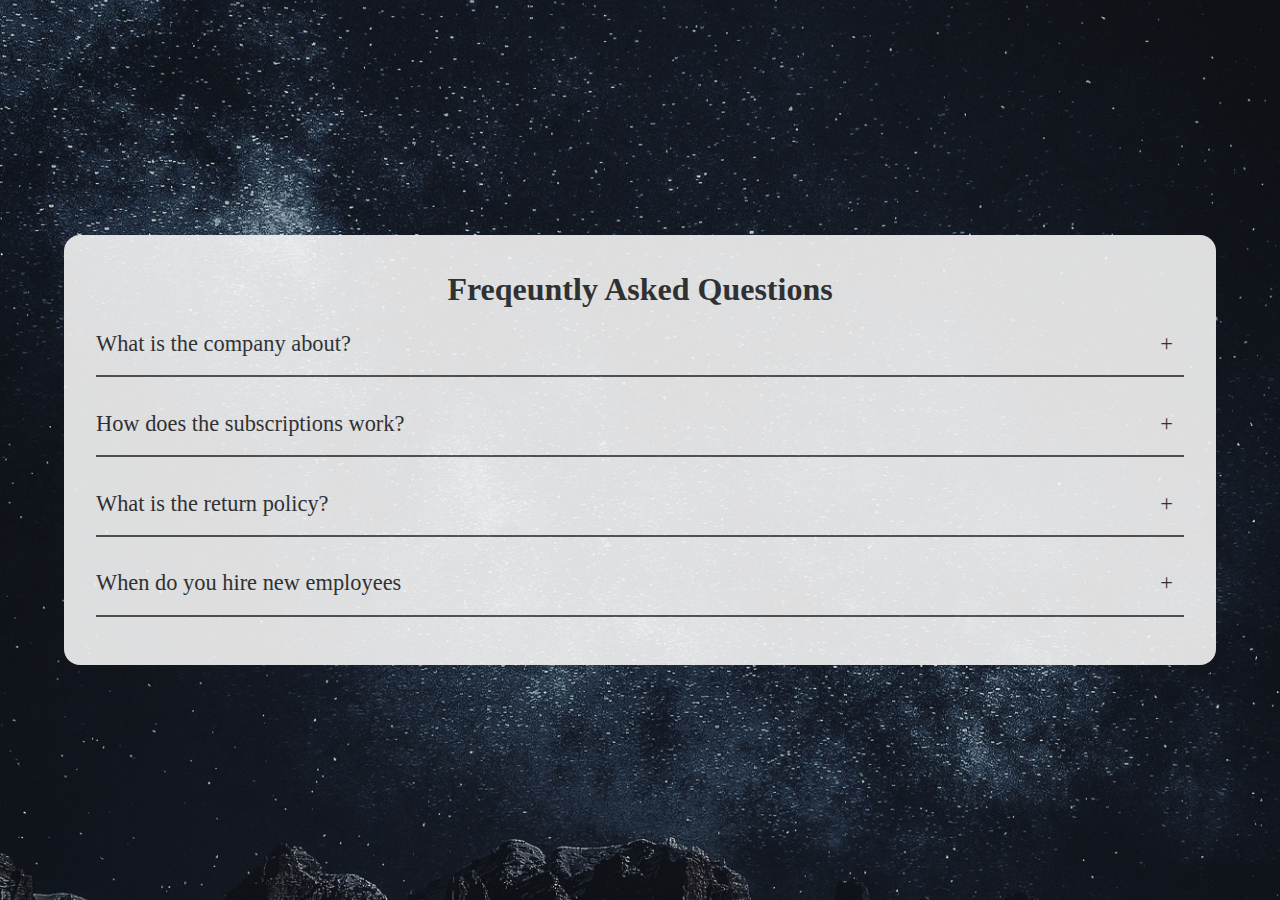
<file: Accordian/index.html>
<!DOCTYPE html>
<html lang="en">

<head>
    <meta charset="UTF-8">
    <meta name="viewport" content="width=device-width, initial-scale=1.0">
    <link rel="stylesheet" href="https://cdnjs.cloudflare.com/ajax/libs/font-awesome/6.4.2/css/all.min.css"
        integrity="sha512-z3gLpd7yknf1YoNbCzqRKc4qyor8gaKU1qmn+CShxbuBusANI9QpRohGBreCFkKxLhei6S9CQXFEbbKuqLg0DA=="
        crossorigin="anonymous" referrerpolicy="no-referrer" />
    <link rel="stylesheet" href="style.css">
    <script src="script.js" defer></script>
    <title>Accordian</title>
</head>

<body>
    <div class="container">
        <h1 class="title">Freqeuntly Asked Questions</h1>
        <div class="content">
            <div class="question">What is the company about?</div>
            <div class="answer">Lorem ipsum dolor sit, amet consectetur adipisicing elit. Sapiente magni quis
                dignissimos veniam, atque vel, ab animi quae maiores ea officia facilis culpa, tenetur nulla assumenda!
                Impedit optio magni neque.</div>
        </div>
        <div class="content">
            <div class="question">How does the subscriptions work?</div>
            <div class="answer">Lorem ipsum dolor sit, amet consectetur adipisicing elit. Sapiente magni quis
                dignissimos veniam, atque vel, ab animi quae maiores ea officia facilis culpa, tenetur nulla assumenda!
                Impedit optio magni neque.</div>
        </div>
        <div class="content">
            <div class="question">What is the return policy?</div>
            <div class="answer">Lorem ipsum dolor sit, amet consectetur adipisicing elit. Sapiente magni quis
                dignissimos veniam, atque vel, ab animi quae maiores ea officia facilis culpa, tenetur nulla assumenda!
                Impedit optio magni neque.</div>
        </div>
        <div class="content">
            <div class="question">When do you hire new employees</div>
            <div class="answer">Lorem ipsum dolor sit, amet consectetur adipisicing elit. Sapiente magni quis
                dignissimos veniam, atque vel, ab animi quae maiores ea officia facilis culpa, tenetur nulla assumenda!
                Impedit optio magni neque.</div>
        </div>

    </div>
</body>

</html>
</file>
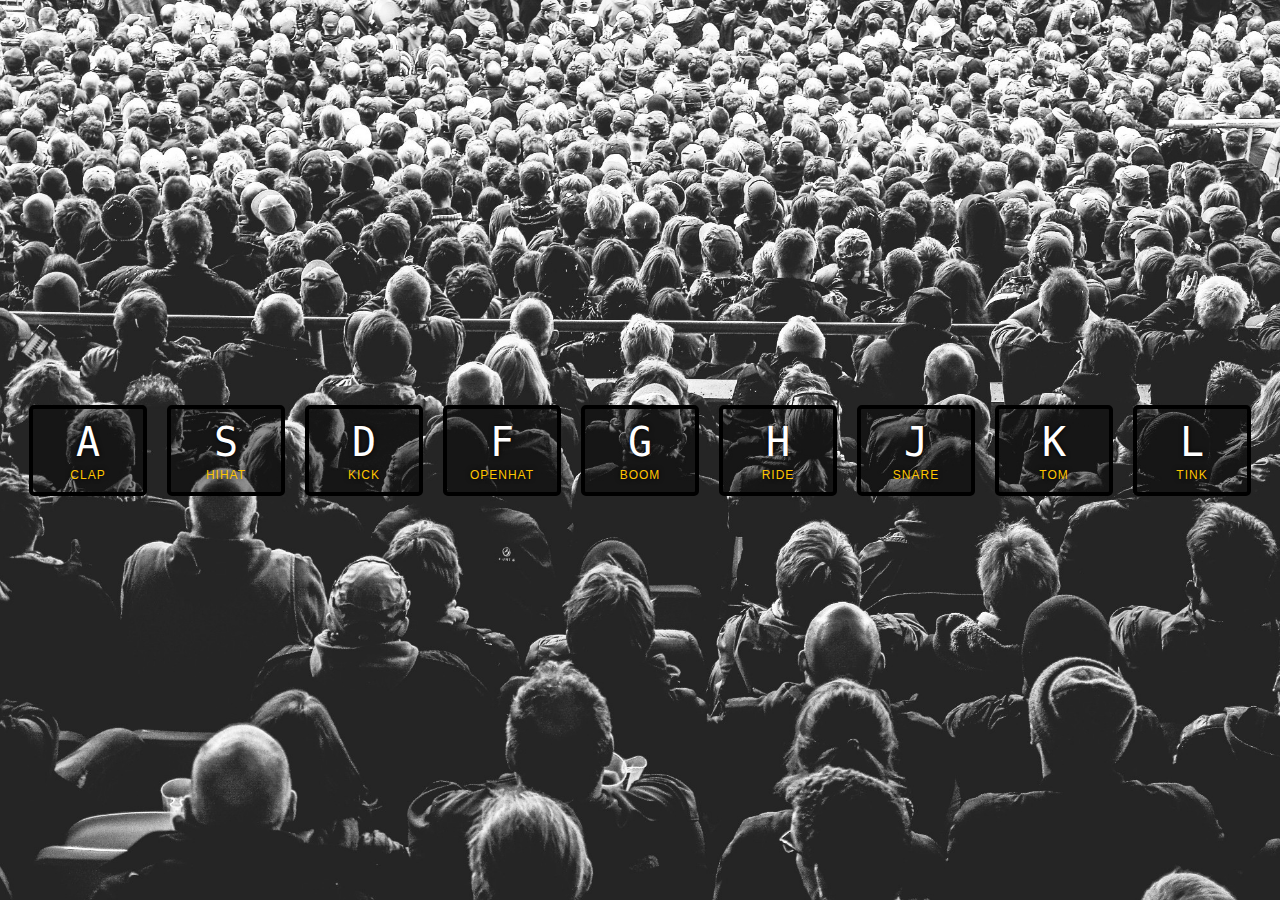
<file: Drum Kit/index.html>
<!DOCTYPE html>
<html lang="en">

<head>
  <meta charset="UTF-8">
  <title>JS Drum Kit</title>
  <link rel="stylesheet" href="style.css">
  <link rel="icon" href="https://fav.farm/🔥" />
</head>

<body>


  <div class="keys">
    <div data-key="65" class="key">
      <kbd>A</kbd>
      <span class="sound">clap</span>
    </div>
    <div data-key="83" class="key">
      <kbd>S</kbd>
      <span class="sound">hihat</span>
    </div>
    <div data-key="68" class="key">
      <kbd>D</kbd>
      <span class="sound">kick</span>
    </div>
    <div data-key="70" class="key">
      <kbd>F</kbd>
      <span class="sound">openhat</span>
    </div>
    <div data-key="71" class="key">
      <kbd>G</kbd>
      <span class="sound">boom</span>
    </div>
    <div data-key="72" class="key">
      <kbd>H</kbd>
      <span class="sound">ride</span>
    </div>
    <div data-key="74" class="key">
      <kbd>J</kbd>
      <span class="sound">snare</span>
    </div>
    <div data-key="75" class="key">
      <kbd>K</kbd>
      <span class="sound">tom</span>
    </div>
    <div data-key="76" class="key">
      <kbd>L</kbd>
      <span class="sound">tink</span>
    </div>
  </div>

  <audio data-key="65" src="sounds/clap.wav"></audio>
  <audio data-key="83" src="sounds/hihat.wav"></audio>
  <audio data-key="68" src="sounds/kick.wav"></audio>
  <audio data-key="70" src="sounds/openhat.wav"></audio>
  <audio data-key="71" src="sounds/boom.wav"></audio>
  <audio data-key="72" src="sounds/ride.wav"></audio>
  <audio data-key="74" src="sounds/snare.wav"></audio>
  <audio data-key="75" src="sounds/tom.wav"></audio>
  <audio data-key="76" src="sounds/tink.wav"></audio>

  <script src="script.js"></script>


</body>

</html>
</file>
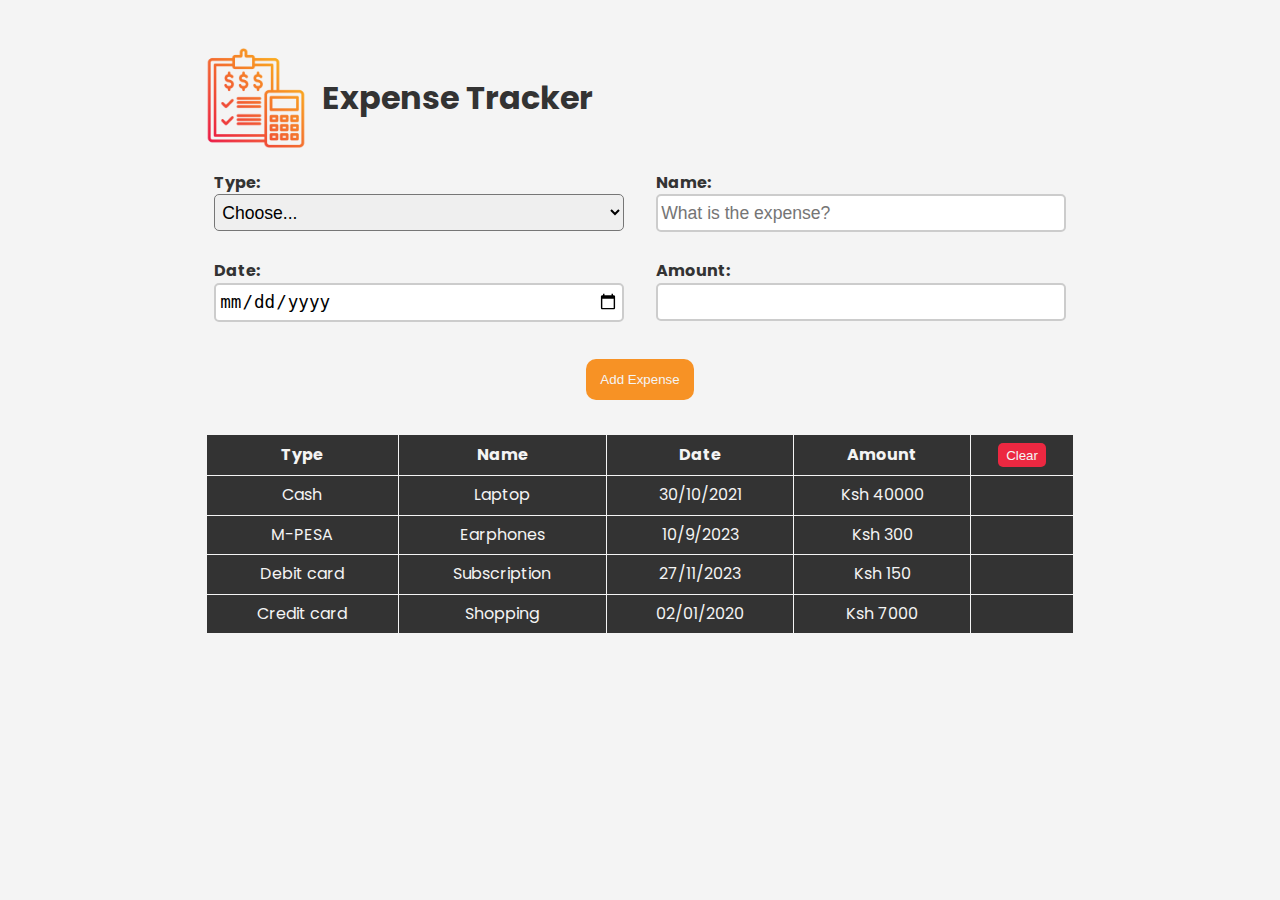
<file: ExpenseTracker/index.html>
<!DOCTYPE html>
<html lang="en">

<head>
    <meta charset="UTF-8">
    <meta name="viewport" content="width=device-width, initial-scale=1.0">
    <link rel="stylesheet" href="https://cdnjs.cloudflare.com/ajax/libs/font-awesome/6.4.2/css/all.min.css"
        integrity="sha512-z3gLpd7yknf1YoNbCzqRKc4qyor8gaKU1qmn+CShxbuBusANI9QpRohGBreCFkKxLhei6S9CQXFEbbKuqLg0DA=="
        crossorigin="anonymous" referrerpolicy="no-referrer" />
    <link rel="shortcut icon" href="images/favicon.ico" type="image/x-icon">
    <link rel="stylesheet" href="style.css">
    <title>Expense Tracker</title>
</head>

<body>
    <div class="container">
        <header>
            <img src="images/accounting.png" alt="accounting image">
            <h1>Expense Tracker</h1>
        </header>
        <form id="form">
            <label for="type">Type:
                <select name="type" id="type" required>
                    <option value="">Choose...</option>
                    <option value="cash">Cash</option>
                    <option value="mpesa">M-PESA</option>
                    <option value="credit">Credit card</option>
                    <option value="debit">Debit card</option>
                    <option value="check">Check</option>
                </select>
            </label>
            <label for="name">Name:
                <input type="text" name="name" id="name" placeholder="What is the expense?">
            </label>
            <label for="date">Date:
                <input type="date" name="date" id="date">
            </label>
            <label for="amount">Amount:
                <input type="number" name="amount" id="amount" min="1">
            </label>
            <button type="submit" class="btn btn-lg"><i class="fa-solid fa-plus"></i> Add Expense</button>
        </form>
        <table id="table">
            <thead>
                <th>Type</th>
                <th>Name</th>
                <th>Date</th>
                <th>Amount</th>
                <th><button class="btn btn-sm">Clear</button></th>
            </thead>
            <tr>
                <td>Cash</td>
                <td>Laptop</td>
                <td>30/10/2021</td>
                <td>Ksh 40000</td>
                <td> <i class="fa-solid fa-xmark"></i></td>
            </tr>
            <tr>
                <td>M-PESA</td>
                <td>Earphones</td>
                <td>10/9/2023</td>
                <td>Ksh 300</td>
                <td> <i class="fa-solid fa-xmark"></i></td>
            </tr>
            <tr>
                <td>Debit card</td>
                <td>Subscription</td>
                <td>27/11/2023</td>
                <td>Ksh 150</td>
                <td> <i class="fa-solid fa-xmark"></i></td>
            </tr>
            <tr>
                <td>Credit card</td>
                <td>Shopping</td>
                <td>02/01/2020</td>
                <td>Ksh 7000</td>
                <td> <i class="fa-solid fa-xmark"></i></td>
            </tr>
        </table>
    </div>
    <script src="script.js"></script>
</body>

</html>
</file>
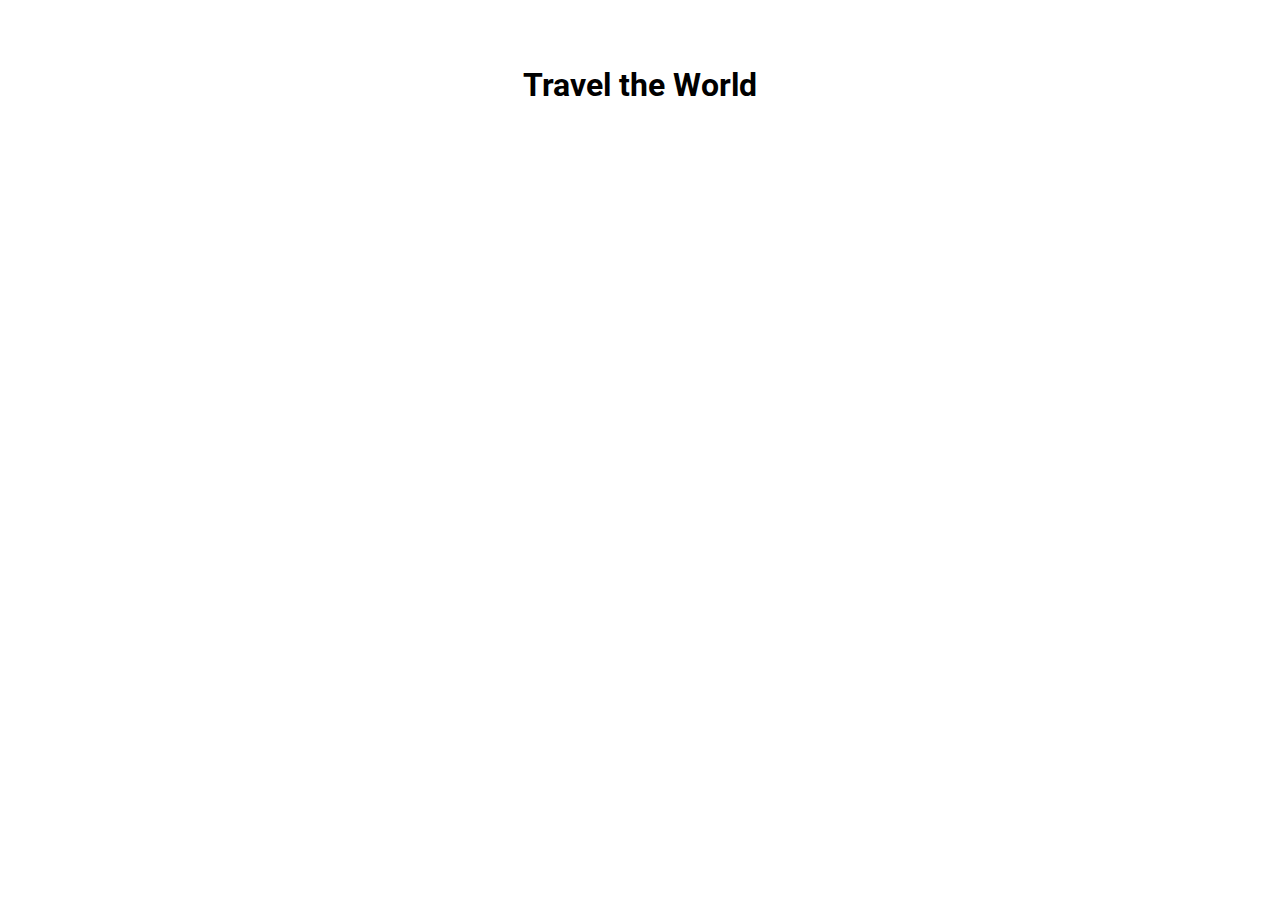
<file: imageGallery/index.html>
<!DOCTYPE html>
<html lang="en">

<head>
    <meta charset="UTF-8">
    <meta name="viewport" content="width=device-width, initial-scale=1.0">
    <!-- <link rel="stylesheet" href="https://cdnjs.cloudflare.com/ajax/libs/font-awesome/6.4.2/css/all.min.css"
        integrity="sha512-z3gLpd7yknf1YoNbCzqRKc4qyor8gaKU1qmn+CShxbuBusANI9QpRohGBreCFkKxLhei6S9CQXFEbbKuqLg0DA=="
        crossorigin="anonymous" referrerpolicy="no-referrer" /> -->
    <link rel="stylesheet" href="style.css">
    <title>Image Gallery</title>
</head>

<body>
    <h1>Travel the World</h1>
    <div class="container">
        <div class="image active" style="background-image: url('https://source.unsplash.com/4mu0CjhZPnY')">
            <h3>Explore Pyramids</h3>
        </div>
        <div class="image" style="background-image: url('https://source.unsplash.com/xtvo0ffGKlI')">
            <h3>Explore Wildlife</h3>
        </div>
        <div class="image" style="background-image: url('https://source.unsplash.com/o_rKNRoNz8s')">
            <h3>Explore Beaches</h3>
        </div>
        <div class="image" style="background-image: url('https://source.unsplash.com/i_Z1o10BPPk/')">
            <h3>Explore the Deserts</h3>
        </div>
        <div class="image" style="background-image: url('https://source.unsplash.com/DWXR-nAbxCk')">
            <h3>Explore the Mountains</h3>
        </div>
    </div>

    <script src="script.js"></script>
</body>

</html>
</file>
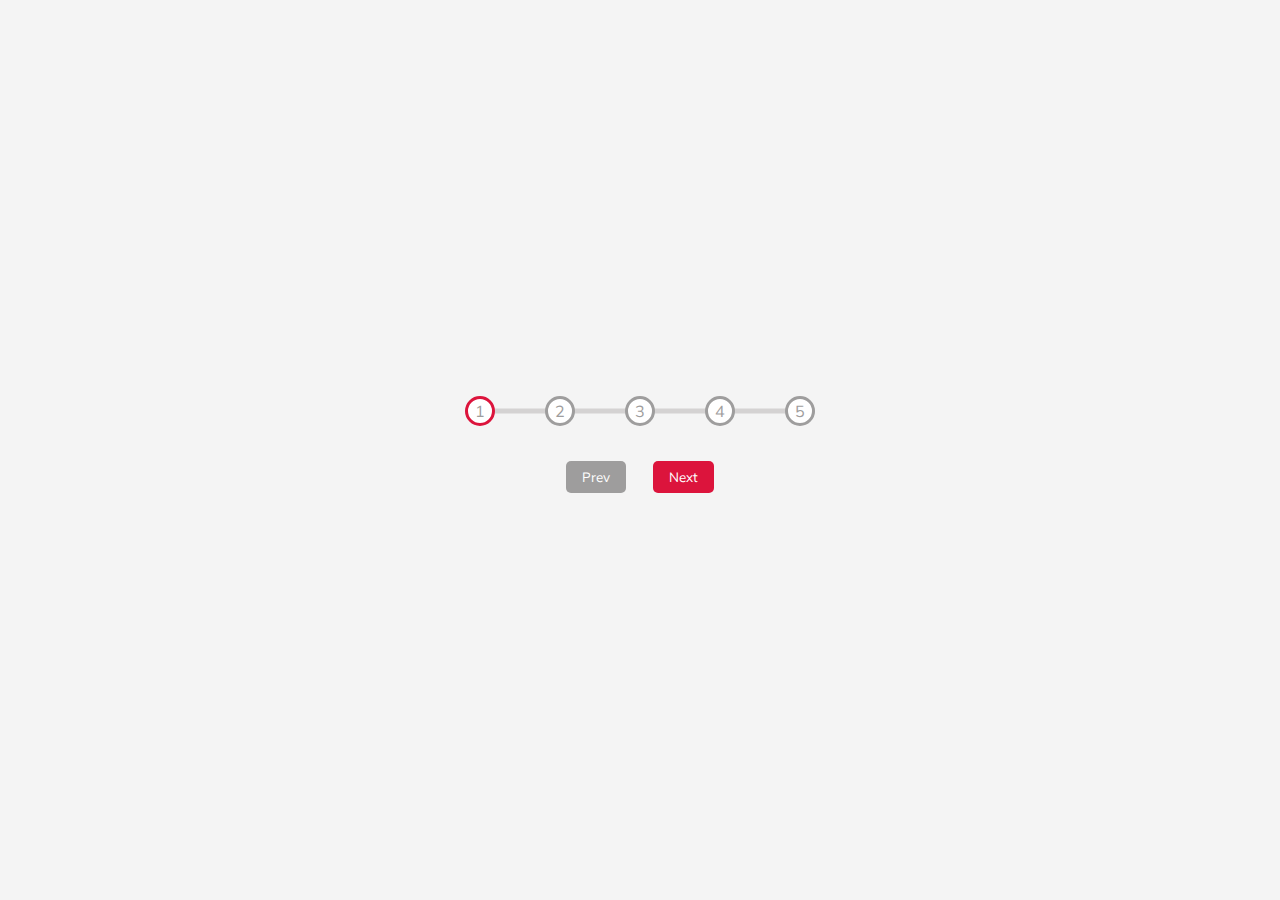
<file: progressSteps/index.html>
<!DOCTYPE html>
<html lang="en">

<head>
    <meta charset="UTF-8">
    <meta name="viewport" content="width=device-width, initial-scale=1.0">
    <link rel="stylesheet" href="style.css">
    <title>Progress steps</title>
</head>

<body>
    <div class="container">
        <div class="progress-container">
            <div class="progress-line" id="progress-line"></div>
            <div class="circle active">1</div>
            <div class="circle">2</div>
            <div class="circle ">3</div>
            <div class="circle">4</div>
            <div class="circle">5</div>
        </div>
        <button class="btn" id="prev" disabled>Prev</button>
        <button class="btn" id="next">Next</button>
    </div>
    <script src="script.js"></script>
</body>

</html>
</file>
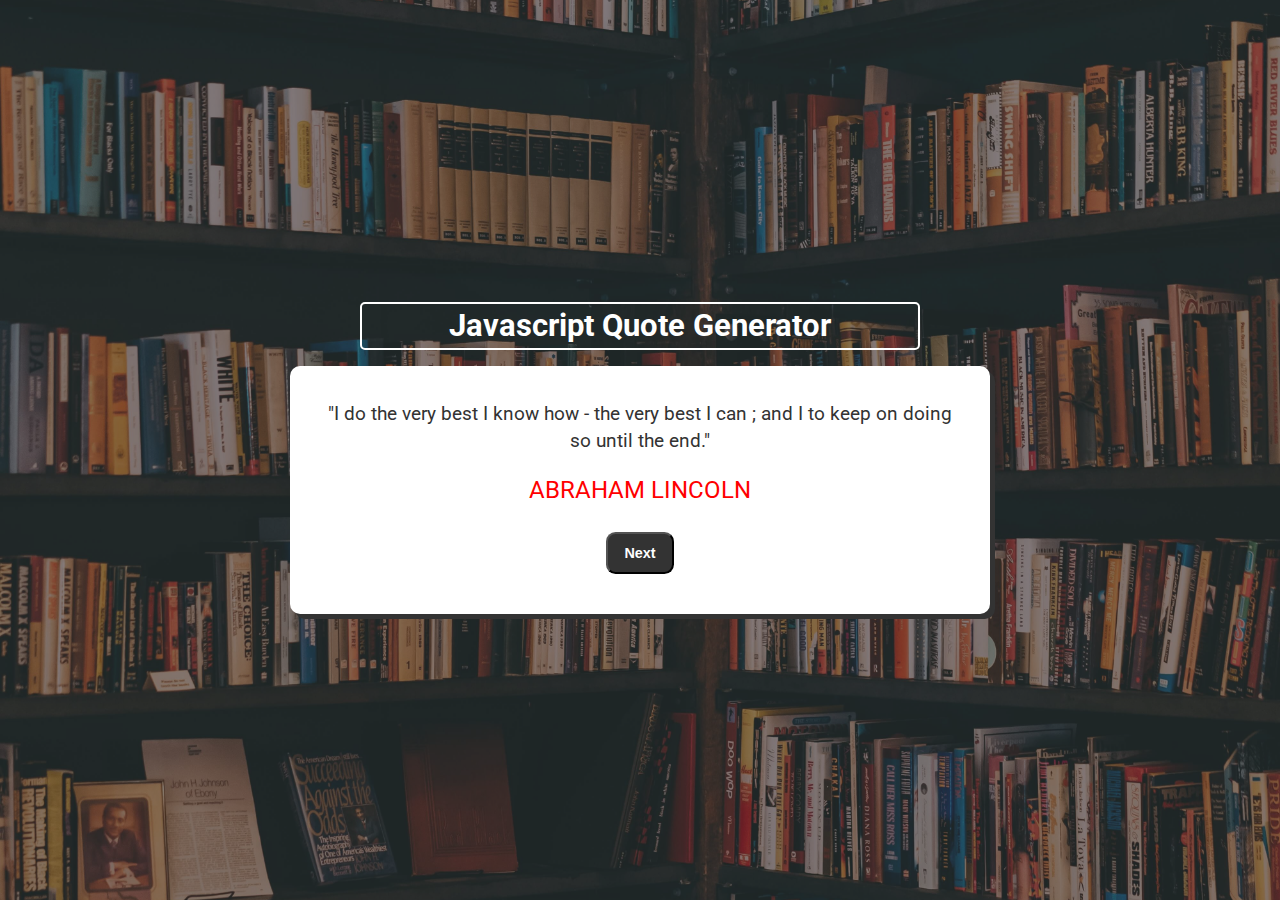
<file: quoteGenerator/index.html>
<!DOCTYPE html>
<html lang="en">

<head>
    <meta charset="UTF-8">
    <meta name="viewport" content="width=device-width, initial-scale=1.0">
    <link rel="preconnect" href="https://fonts.googleapis.com">
    <link rel="preconnect" href="https://fonts.gstatic.com" crossorigin>
    <link href="https://fonts.googleapis.com/css2?family=Roboto:wght@300;400;700&display=swap" rel="stylesheet">
    <!-- cdn.js fontawesome link -->
    <link rel="stylesheet" href="https://cdnjs.cloudflare.com/ajax/libs/font-awesome/6.4.2/css/all.min.css"
        integrity="sha512-z3gLpd7yknf1YoNbCzqRKc4qyor8gaKU1qmn+CShxbuBusANI9QpRohGBreCFkKxLhei6S9CQXFEbbKuqLg0DA=="
        crossorigin="anonymous" referrerpolicy="no-referrer" />
    <link rel="stylesheet" href="styles.css">
    <title>Random Quote Generator
    </title>
</head>

<body class="bg-dark">
    <div class="container">
        <div class="title">
            <h2>Javascript Quote Generator</h2>
        </div>
        <div class="main-content bg-light">
            <p class="quote">
                "I do the very best I know how - the very best I can ; and I to keep on doing so until the end."
            </p>
            <div class="person">Abraham Lincoln</div>
            <button class="btn bg-dark" id="new-quote">Next</button>
        </div>
    </div>
    <script src="script.js"></script>
</body>

</html>
</file>
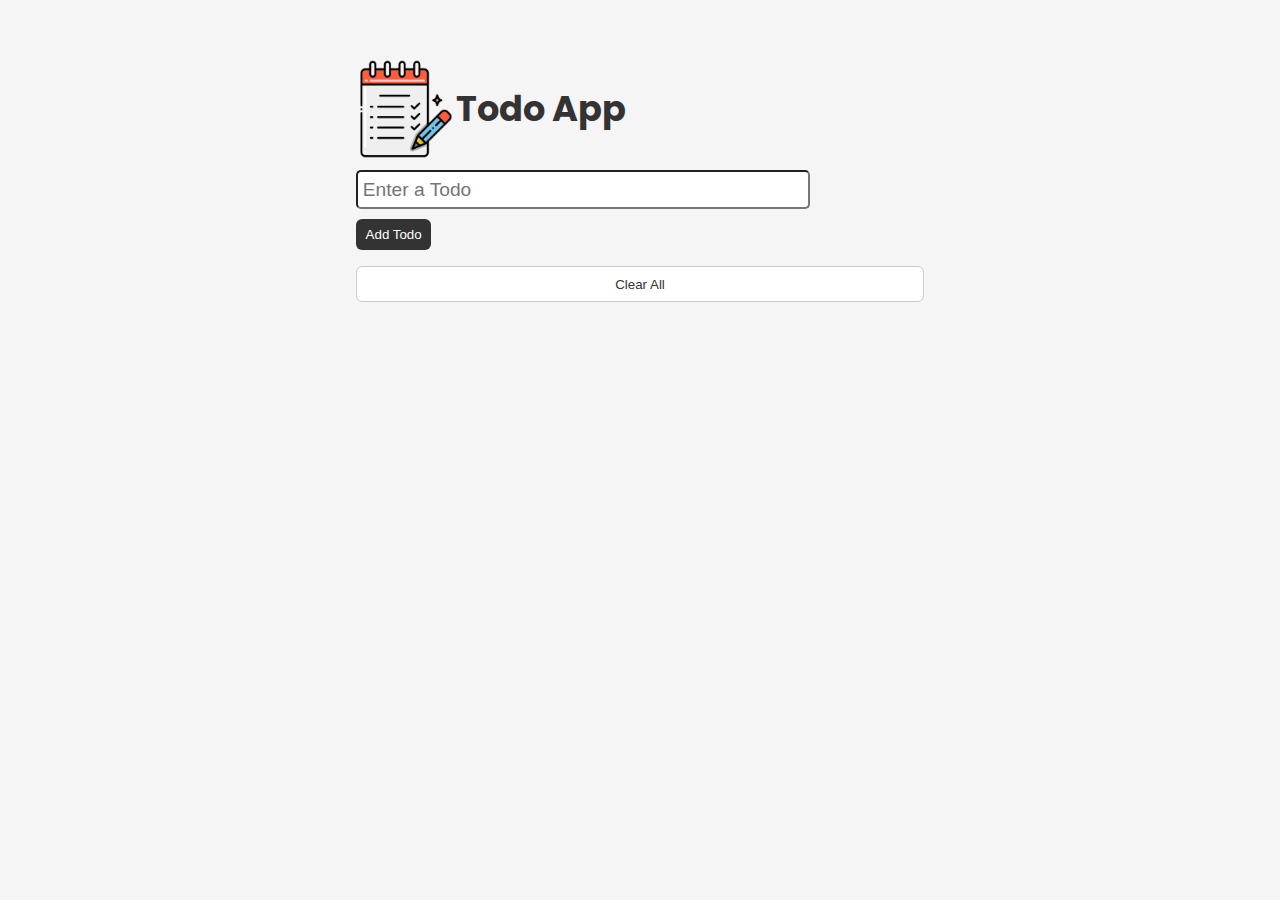
<file: TodoApp/index.html>
<!DOCTYPE html>
<html lang="en">

<head>
    <meta charset="UTF-8">
    <meta name="viewport" content="width=device-width, initial-scale=1.0">
    <link rel="stylesheet" href="https://cdnjs.cloudflare.com/ajax/libs/font-awesome/6.4.2/css/all.min.css"
        integrity="sha512-z3gLpd7yknf1YoNbCzqRKc4qyor8gaKU1qmn+CShxbuBusANI9QpRohGBreCFkKxLhei6S9CQXFEbbKuqLg0DA=="
        crossorigin="anonymous" referrerpolicy="no-referrer" />
    <link rel="shortcut icon" href="img/favicon.ico" type="image/x-icon">
    <link rel="stylesheet" href="style.css">
    <title>Todo App</title>
</head>

<body>
    <div class="container">
        <header>
            <img src="img/to-do-list.png" alt="todo list">
            <h1>Todo App</h1>
        </header>
        <form action="/" id="todo-form">
            <div class="input-wrapper">
                <input type="text" name="todo-input" id="todo-input" placeholder="Enter a Todo">
            </div>
            <div class="input-wrapper">
                <button type="submit" class="btn btn-dark" id="add-todo">
                    <i class="fas fa-plus"></i> Add Todo
                </button>
            </div>
        </form>

        <ul id="todo-items" class="todo-list">
            <!-- <li>
                <input type="checkbox" name="done" id="done">
                <span >Do some Exercise</span>
                <button class="remove-todo btn text-red">
                    <i class="fa-solid fa-xmark "></i>
                </button>
            <li>
                <input type="checkbox" name="done" id="done">
                <span>Write Code</span>
                <button class="remove-todo btn text-red">
                    <i class="fa-solid fa-xmark"></i>
                </button>
            <li>
                <input type="checkbox" name="done" id="done">
                <span>Do house chores</span>
                <button class="remove-todo btn text-red">
                    <i class="fa-solid fa-xmark"></i>
                </button>
            <li>
                <input type="checkbox" name="done" id="done">
                <span>Cook some dinner</span>
                <button class="remove-todo btn text-red">
                    <i class="fa-solid fa-xmark"></i>
                </button>
            <li>
                <input type="checkbox" name="done" id="done">
                <span>Take a Walk</span>
                <button class="remove-todo btn text-red">
                    <i class="fa-solid fa-xmark "></i>
                </button>
            </li> -->
        </ul>
        <button class=" btn btn-light btn-clear" id="clear-todos">Clear All</button>
    </div>
    <script src="script.js"></script>
</body>

</html>
</file>
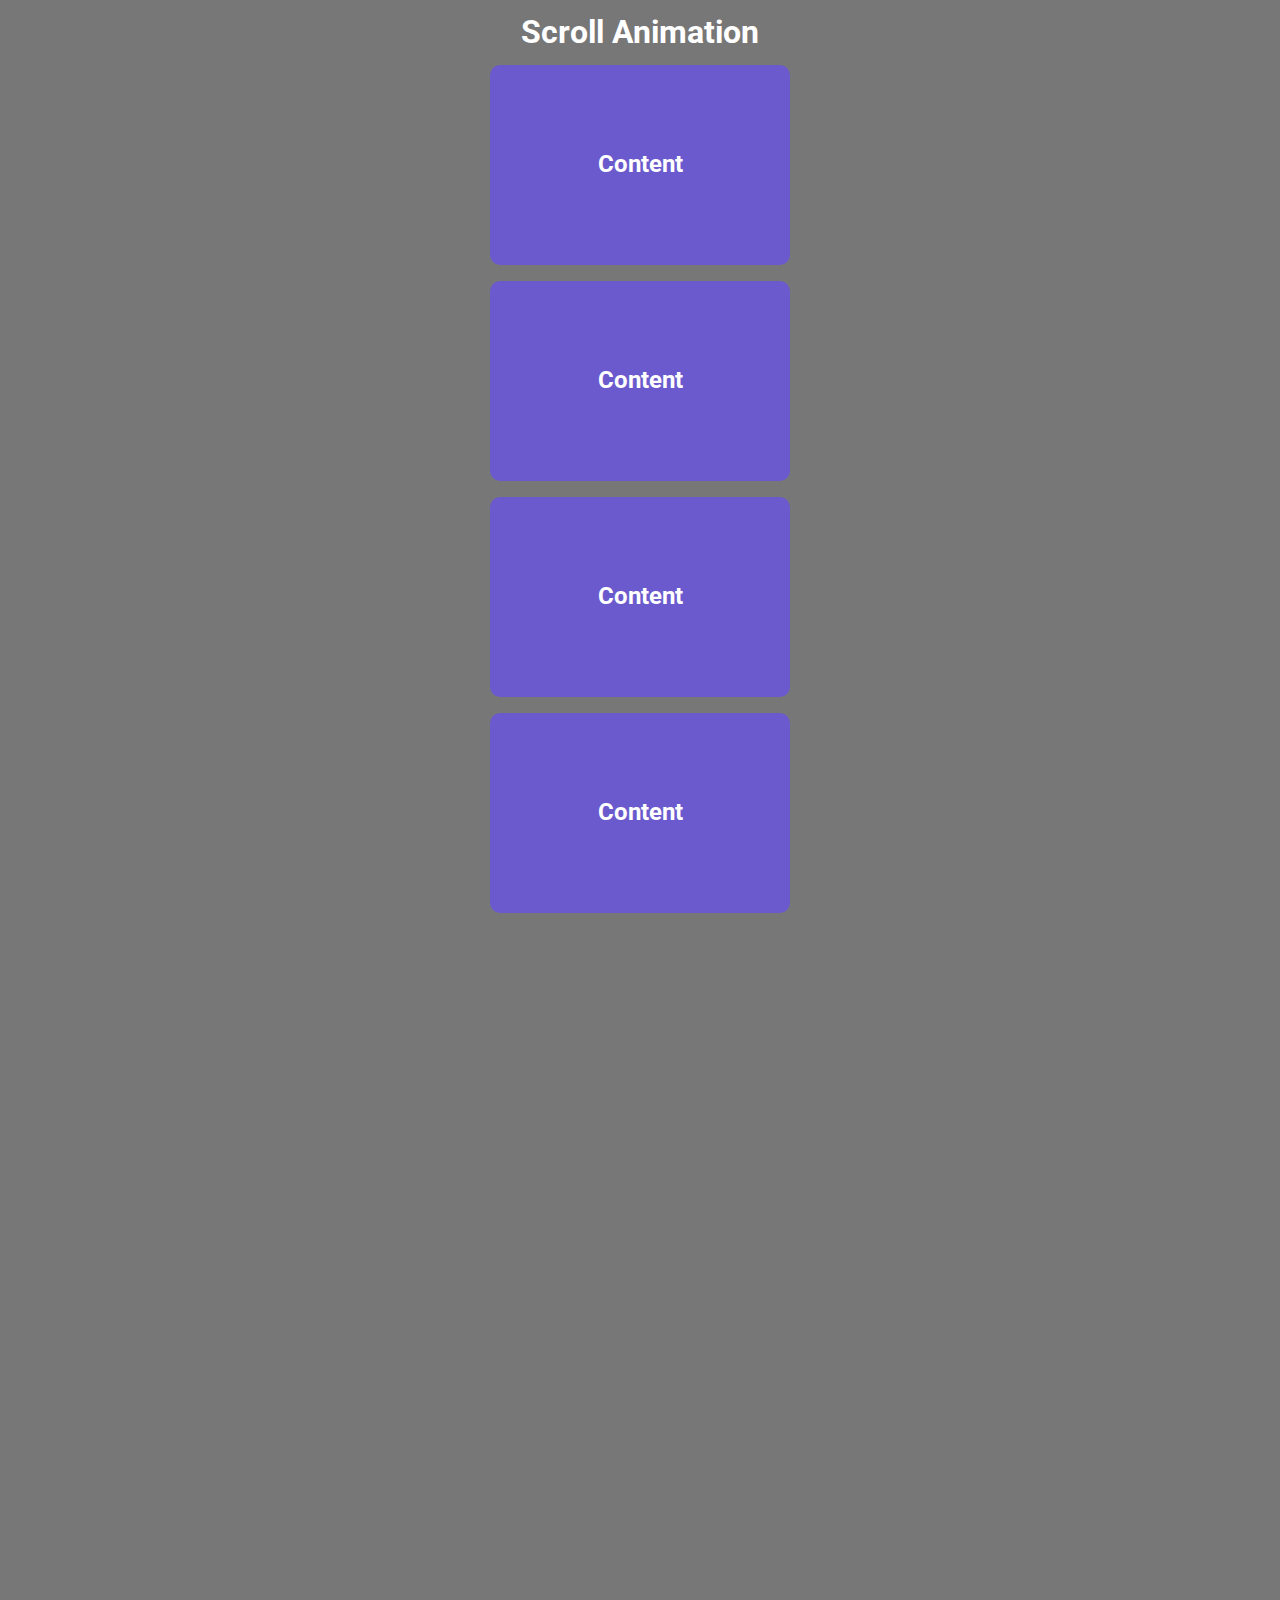
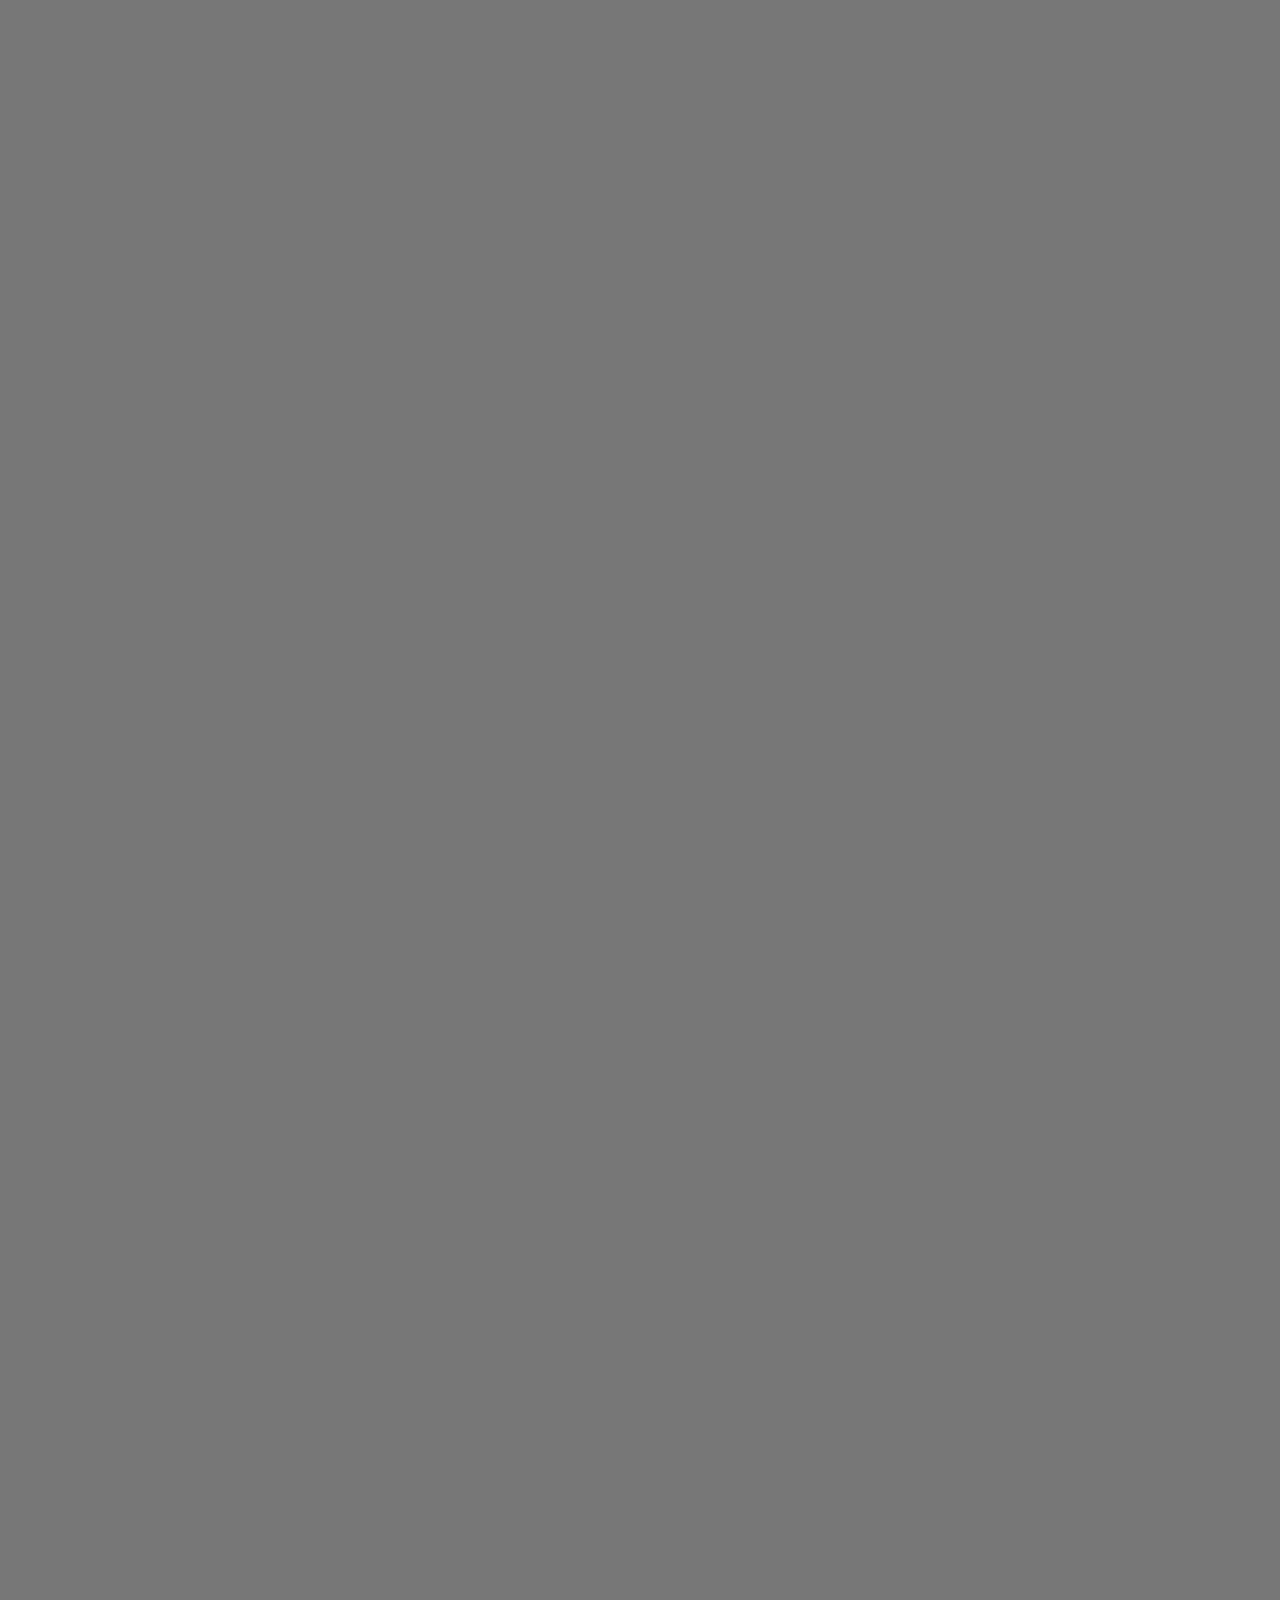
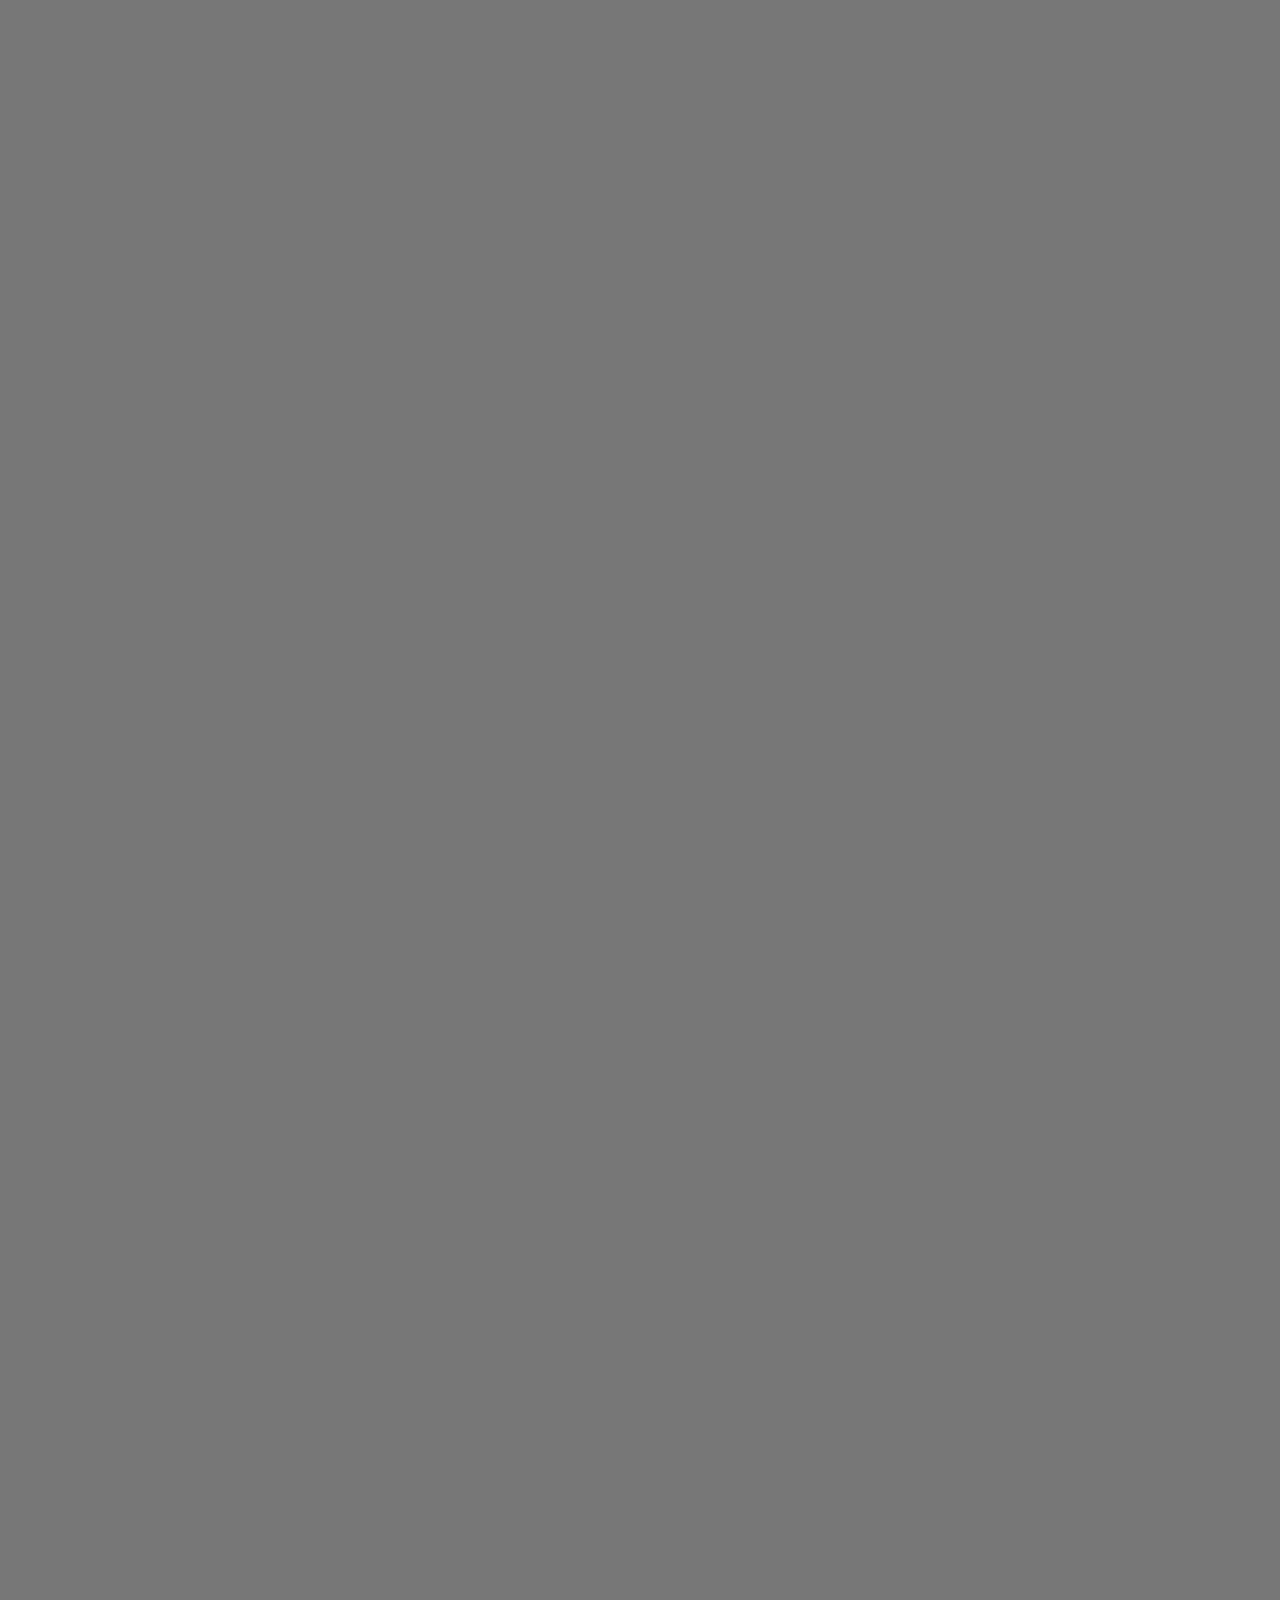
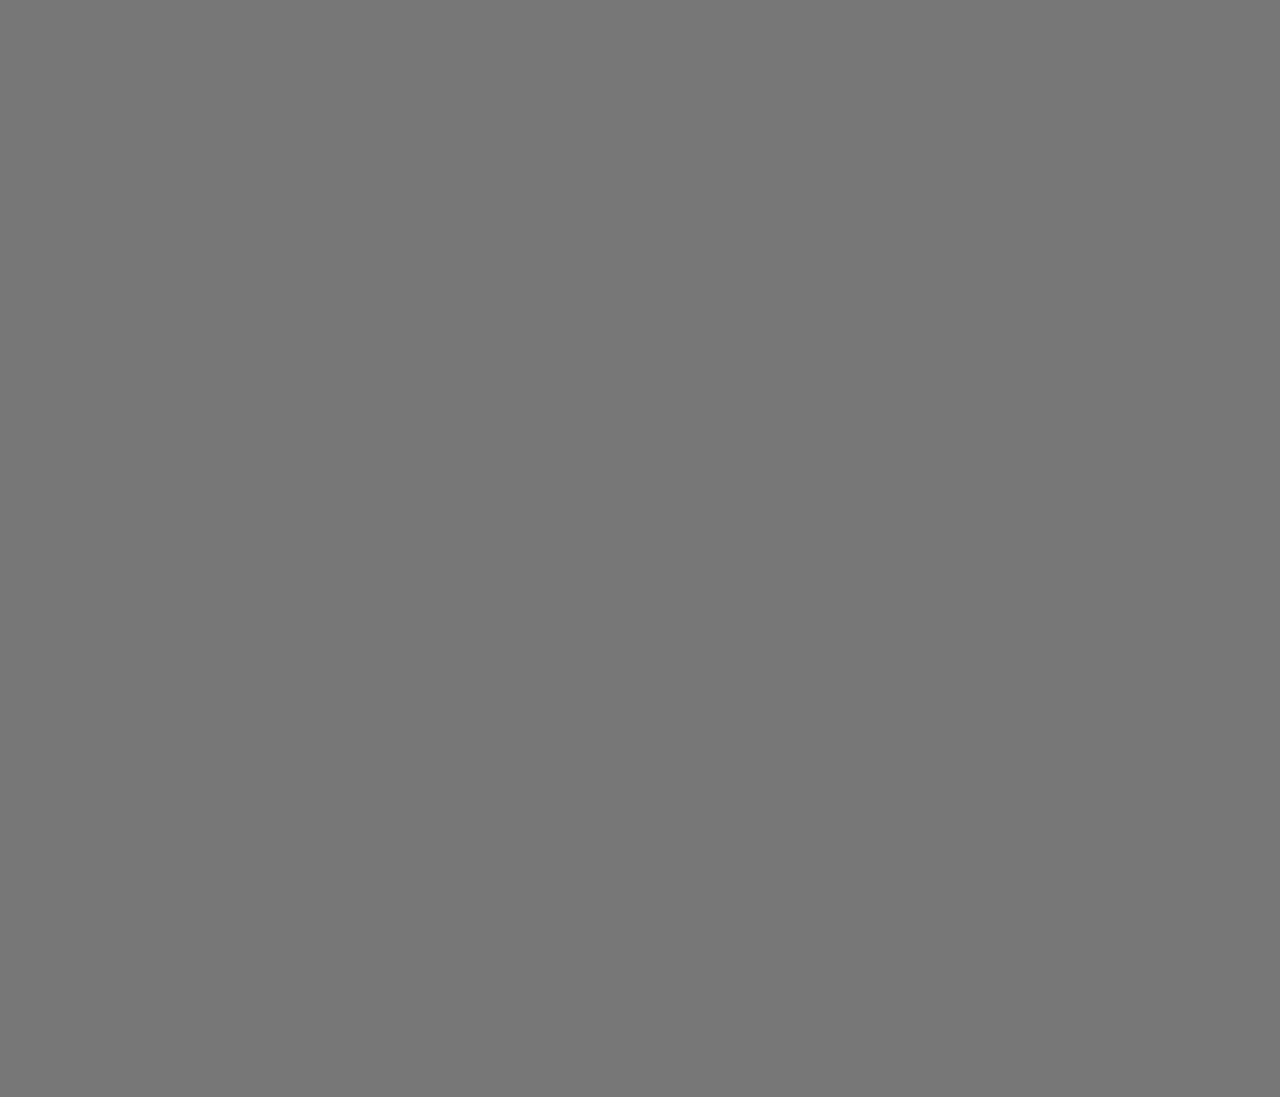
<file: ScrollAnimation/indext.html>
<!DOCTYPE html>
<html lang="en">

<head>
    <meta charset="UTF-8">
    <meta name="viewport" content="width=device-width, initial-scale=1.0">
    <link rel="stylesheet" href="https://cdnjs.cloudflare.com/ajax/libs/font-awesome/6.4.2/css/all.min.css"
        integrity="sha512-z3gLpd7yknf1YoNbCzqRKc4qyor8gaKU1qmn+CShxbuBusANI9QpRohGBreCFkKxLhei6S9CQXFEbbKuqLg0DA=="
        crossorigin="anonymous" referrerpolicy="no-referrer" />
    <link rel="stylesheet" href="style.css">
    <title>Scroll Animation</title>
</head>

<body>
    <h1>Scroll Animation</h1>
    <div class="box">
        <h2>Content</h2>
    </div>
    <div class="box">
        <h2>Content</h2>
    </div>
    <div class="box">
        <h2>Content</h2>
    </div>
    <div class="box">
        <h2>Content</h2>
    </div>
    <div class="box">
        <h2>Content</h2>
    </div>
    <div class="box">
        <h2>Content</h2>
    </div>
    <div class="box">
        <h2>Content</h2>
    </div>
    <div class="box">
        <h2>Content</h2>
    </div>
    <div class="box">
        <h2>Content</h2>
    </div>
    <div class="box">
        <h2>Content</h2>
    </div>
    <div class="box">
        <h2>Content</h2>
    </div>
    <div class="box">
        <h2>Content</h2>
    </div>
    <div class="box">
        <h2>Content</h2>
    </div>
    <div class="box">
        <h2>Content</h2>
    </div>
    <div class="box">
        <h2>Content</h2>
    </div>
    <div class="box">
        <h2>Content</h2>
    </div>
    <div class="box">
        <h2>Content</h2>
    </div>
    <div class="box">
        <h2>Content</h2>
    </div>
    <div class="box">
        <h2>Content</h2>
    </div>
    <div class="box">
        <h2>Content</h2>
    </div>

    <div class="box">
        <h2>Content</h2>
    </div>
    <div class="box">
        <h2>Content</h2>
    </div>
    <div class="box">
        <h2>Content</h2>
    </div>
    <div class="box">
        <h2>Content</h2>
    </div>
    <div class="box">
        <h2>Content</h2>
    </div>
    <div class="box">
        <h2>Content</h2>
    </div>
    <div class="box">
        <h2>Content</h2>
    </div>
    <script src="script.js"></script>
</body>

</html>
</file>
<file: Accordian/style.css>
* {
    box-sizing: border-box;
    margin: 0;
    padding: 0;
}

body {
    background: url(./bg.jpg) no-repeat center center/cover;
    height: 100vh;
    line-height: 1.4;

    display: grid;
    place-content: center;
}

.container {
    background: #f4f4f4;
    border-radius: 1rem;
    color: #333;
    opacity: 0.9;
    margin: auto;
    padding: 2rem;
    width: 90%;
}

.title {
    text-align: center;
    margin-bottom: 1rem;
}

.container .content .question {
    border-bottom: 2px solid #555;
    padding-bottom: 1rem;
    margin-top: 0.9rem;
    font-size: 1.4rem;
    cursor: pointer;

    position: relative;
}


.container .content .question::after {
    content: '+';
    position: absolute;
    right: 0.7rem;
}


.container .content .answer {
    padding-top: 1rem;
    font-size: 1.2rem;
    width: 100%;


    height: 0;
    overflow: hidden;
    transition: 0.3s;
}

.container .content.active .answer {
    height: 6rem;
}

.container .content.active .question {
    font-size: 1rem;
    transition: 0.4s;
}

.container .content.active .question::after {
    content: '-';
    font-size: 1.8rem;
    transition: 0.4s;
}
</file>
<file: Drum Kit/style.css>
html {
  font-size: 10px;
  background: url('./background.jpg') bottom center;
  background-size: cover;
}

body,html {
  margin: 0;
  padding: 0;
  font-family: sans-serif;
}

.keys {
  display: flex;
  flex: 1;
  min-height: 100vh;
  align-items: center;
  justify-content: center;
}

.key {
  border: .4rem solid black;
  border-radius: .5rem;
  margin: 1rem;
  font-size: 1.5rem;
  padding: 1rem .5rem;
  transition: all .07s ease;
  width: 10rem;
  text-align: center;
  color: white;
  background: rgba(0,0,0,0.4);
  text-shadow: 0 0 .5rem black;
}

.playing {
  transform: scale(1.1);
  border-color: #ffc600;
  box-shadow: 0 0 1rem #ffc600;
}

kbd {
  display: block;
  font-size: 4rem;
}

.sound {
  font-size: 1.2rem;
  text-transform: uppercase;
  letter-spacing: .1rem;
  color: #ffc600;
}
</file>
<file: ExpenseTracker/style.css>
@import url('https://fonts.googleapis.com/css2?family=Poppins&family=Roboto&display=swap');

:root {
    --clr-primary: #F79225;
    --clr-secondary: #EC2841;
    --clr-dark: #333;
    --clr-light: #f4f4f4;
}

* {
    box-sizing: border-box;
    margin: 0;
    padding: 0;
}

body {
    background: var(--clr-light);
    color: var(--clr-dark);
    font-family: 'Poppins', sans-serif;
    line-height: 1.4;
}

header {
    display: flex;
    align-items: center;
    justify-content: flex-start;
    margin-bottom: 1rem;
}

header h1 {
    margin-left: 1rem;
}

img {
    max-width: 100%;
    width: 100px;
}

.container {
    max-width: 900px;
    margin: 2rem auto;
    padding: 1rem;
}

#form {
    display: grid;
    grid-template-columns: repeat(2, 1fr);
    grid-template-rows: repeat(3, 1fr);
    grid-template-areas:
        "type name"
        "date amount"
        "submit submit"
    ;
    margin-bottom: 1rem;
    gap: 0.7rem 1rem;
}

label[for="type"] {
    grid-area: type;
}

label[for="name"] {
    grid-area: name;
}

label[for="date"] {
    grid-area: date;
}

button[type="submit"] {
    grid-area: submit;
    align-self: center;
    justify-self: center;
}

#type {
    border-radius: 5px;
    font-size: 1.1rem;
    padding: 0.4rem 0.2rem;
    width: 100%;
}

label {
    font-weight: bold;
    padding: 0.5rem;
}

input {
    font-size: 1.1rem;
    border-radius: 5px;
    padding: 0.4rem 0.2rem;
    border: 2px solid #ccc;
    outline: none;
    width: 100%;
}

.btn {
    border: 0;
    cursor: pointer;
}

.btn-lg {
    background: var(--clr-primary);
    color: var(--clr-light);
    padding: 0.8rem 0.9rem;
    border-radius: 10px;
}

.btn-sm {
    background: var(--clr-secondary);
    border-radius: 5px;
    color: var(--clr-light);
    padding: 0.3rem 0.5rem;
}

#table {
    background: var(--clr-dark);
    color: var(--clr-light);
    border-collapse: collapse;
    width: 100%;
}

#table td,
#table th {
    border: 1px solid var(--clr-light);
    padding: 0.5rem 0;
    text-align: center;
}

#table td i {
    color: var(--clr-secondary);
}
</file>
<file: imageGallery/style.css>
@import url('https://fonts.googleapis.com/css2?family=Roboto:wght@300;400;700&display=swap');

* {
    box-sizing: border-box;
    margin: 0;
    padding: 0;
}

body {
    font-family: 'Roboto', 'sans-serif';
    line-height: 1.4;
    display: flex;
    flex-direction: column;
    justify-content: center;
    align-items: center;
    height: 100vh;
    overflow: hidden;
}

.container {
    display: flex;
    width: 90vw;
}

.image {
    background-position: center;
    background-repeat: no-repeat;
    background-size: cover;
    flex: 0.5;
    cursor: pointer;
    height: 80vh;
    border-radius: 20px;
    margin: 0.3rem;
    color: #fff;
    position: relative;
    transition: flex 0.6s ease-in;
}

.image h3 {
    position: absolute;
    bottom: 20px;
    left: 20px;
    opacity: 0;
}

.image.active {
    flex: 5;
}

.image.active h3 {
    opacity: 1;
    transition: opacity 0.3s ease-in;
}
</file>
<file: progressSteps/style.css>
@import url('https://fonts.googleapis.com/css2?family=Muli&display=swap');

:root {
    --primary-color: crimson;
    --light-color: #9e9d9d;
}

* {
    box-sizing: border-box;
    margin: 0;
    padding: 0;
}

body {
    background-color: #f4f4f4;
    font-family: 'Muli', 'sans-serif';
    line-height: 1.4;
    display: flex;
    flex-direction: column;
    justify-content: center;
    align-items: center;
    height: 100vh;
    overflow: hidden;
}

.container {
    text-align: center;
}

.progress-container {
    display: flex;
    justify-content: space-between;
    margin-bottom: 1.5rem;
    max-width: 100%;
    position: relative;
    width: 350px;
}

.progress-container::before {
    content: '';
    background: #d4d2d2;
    position: absolute;
    top: 50%;
    left: 0;
    transform: translateY(-50%);
    height: 5px;
    width: 100%;
    z-index: -1;
}

.progress-line {
    background: var(--primary-color);
    position: absolute;
    top: 50%;
    left: 0;
    transform: translateY(-50%);
    height: 4px;
    width: 0%;
    z-index: -1;
    transition: 0.5s ease;
}

.circle {
    background-color: #fff;
    color: var(--light-color);
    border: 3px solid var(--light-color);
    border-radius: 50%;
    width: 30px;
    height: 30px;
    display: flex;
    align-items: center;
    justify-content: center;
    transition: 0.4s ease;

}

.circle.active {
    border-color: var(--primary-color);
}

.btn {
    background: var(--primary-color);
    border-radius: 5px;
    border: none;
    color: #fff;
    cursor: pointer;
    font-family: inherit;
    padding: 0.5rem 1rem;
    margin: 0.7rem;
}

.btn:active {
    transform: scale(0.9)
}

/* .btn:focus {
    outline: 0;
} */

.btn:disabled {
    background-color: var(--light-color);
    cursor: not-allowed;
}
</file>
<file: quoteGenerator/styles.css>
* {
    box-sizing: border-box;
    margin: 0;
    padding: 0;
}

body {
    font-family: 'Roboto', sans-serif;
    line-height: 1.4;

    display: flex;
    justify-content: center;
    align-items: center;
    height: 100vh;
    text-align: center;
    /* position: relative; */
}

body::before {
    background: #333 url(library\ compressed.jpg) no-repeat center center/cover;
    content: '';
    position: absolute;
    top: 0;
    left: 0;
    opacity: 0.4;
    width: 100%;
    height: 100%;
    z-index: -1;
}

.bg-dark {
    background: #333;
    color: #fff;

}

.bg-light {
    background: #fff;
    color: #333;
}

.container {
    max-width: 700px;
}

.title {
    font-size: 1.3rem;
    border: 2px solid #fff;
    border-radius: 5px;
    margin: 1rem auto;
    width: 80%;
}

.main-content {
    box-shadow: 5px 5px;
    border-radius: 10px;
    padding: 1.5rem;
    height: 15.5rem;
    width: 100%;
}

.quote {
    font-size: 1.2rem;
    padding: 0.7rem;
}

.person {
    color: #ff0000;
    font-size: 1.5rem;
    text-transform: uppercase;
    padding: 0.5rem 0;
}

.btn {
    border-radius: 0.6rem;
    font-weight: bold;
    font-size: 0.9rem;
    padding: 0.7rem 1rem;
    margin-top: 1rem;
}
</file>
<file: TodoApp/style.css>
@import url('https://fonts.googleapis.com/css2?family=Poppins:wght@300;400;700&display=swap');

* {
    box-sizing: border-box;
    margin: 0;
    padding: 0;
}

body {
    font-family: 'Poppins', Tahoma, sans-serif;
    font-size: 1.1rem;
    background: #f5f5f5;
    color: #333;
    line-height: 1.5;
}

header {
    display: flex;
    align-items: center;
    justify-content: flex-start;
    margin: 0.7rem 0;
}

img {
    width: 100%;
    max-width: 100px;
}

form {
    margin-bottom: 10px;
}

.container {
    margin: 2rem auto;
    max-width: 600px;
    padding: 1rem;
}

#todo-input {
    font-size: 1.2rem;
    font-weight: 300;
    border-radius: 5px;
    padding: 0.4rem 0.3rem;
    margin-bottom: 0.4rem;
    width: 80%;
    outline: none;
}

.text-red {
    color: red;
}

.btn {
    border: none;
    border-radius: 6px;
    padding: 0.5rem 0.6rem;
    margin: 0.2rem 0;
}

.btn-light {
    background: #ffff;
    color: #333;
}

.btn-dark {
    background: #333;
    color: #ffff;
}

.todo-list {
    list-style: none;
}

.todo-list li {
    display: grid;
    grid-template-columns: 0.1fr 2fr 0.2fr;
    align-items: center;
    justify-content: left;
    padding: 5px 0;
    margin-bottom: 10px;
    box-shadow: 1px 1px #ccc;
}


#todo-check {
    width: 70%;
}

.btn-clear {
    border: 1px #ccc solid;
    padding: 0.6rem 0;
    width: 100%;
}
</file>
<file: ScrollAnimation/style.css>
@import url('https://fonts.googleapis.com/css2?family=Roboto:wght@300;400;700&display=swap');

* {
    box-sizing: border-box;
    margin: 0;
    padding: 0;
}

body {
    background-color: #777;
    color: #fff;
    font-family: 'Roboto', 'sans-serif';
    line-height: 1.4;
    display: flex;
    flex-direction: column;
    justify-content: center;
    align-items: center;
    overflow-x: hidden;
}

h1 {
    margin: 10px;
}

.box {
    background-color: slateblue;
    border-radius: 10px;
    width: 300px;
    height: 200px;
    display: flex;
    align-items: center;
    justify-content: center;
    margin-bottom: 1rem;
    transform: translateX(-400%);
    transition: transform 1s ease;
}

.box:nth-of-type(odd) {
    transform: translateX(400%);
    transition: transform 1s ease;
}

.box.appear {
    transform: translateX(0);
    transition: transform 1s ease;
}
</file>
